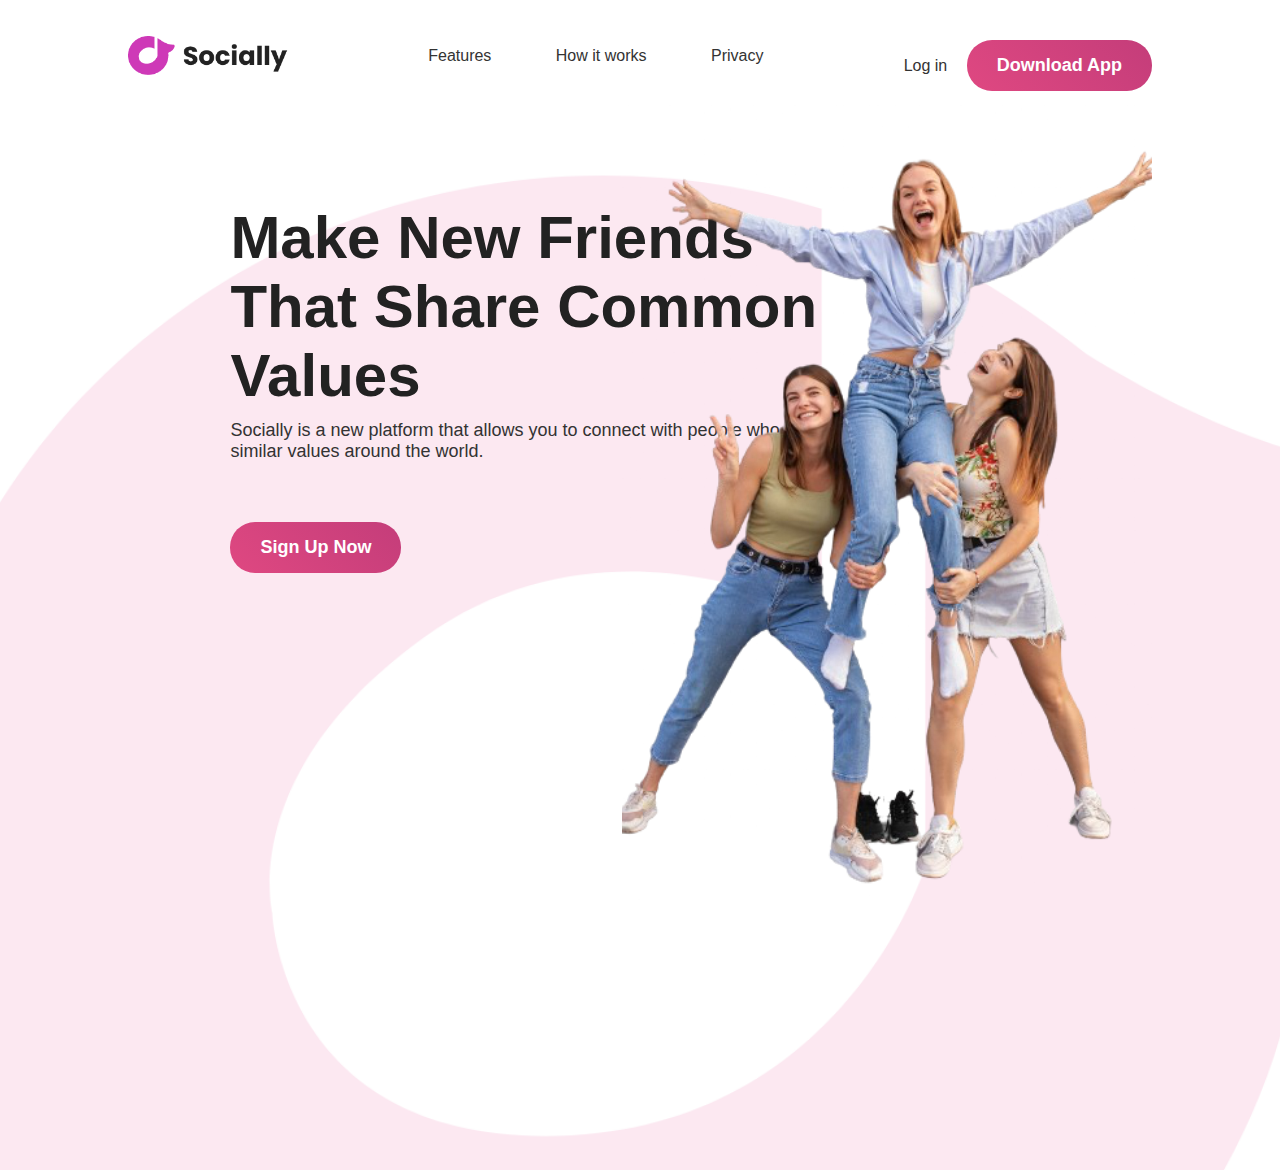
<file: index.html>
<!DOCTYPE html>
<html>
<head>
    <title>Animated Website Design - Easy Tutorials</title>
    <meta name="viewport" content="width=device-width, initial-scale=1.0">
    <link rel="stylesheet" href="style.css">
</head>
<body>
    <div class="hero">
        <nav>
            <img src="images/logo.png" class="logo">
            <ul>
                <li><a href="#">Features</a></li>
                <li><a href="#">How it works</a></li>
                <li><a href="#">Privacy</a></li>
            </ul>
            <div>
                <a href="#" class="login-btn">Log in</a>
                <a href="#" class="btn">Download App</a>
            </div>
        </nav>
        <div class="content"> 
            <h1> Make New Friends<br>That Share Common Values</h1>
            <p>Socially is a new platform that allows you to connect with people who share similar values around the world.</p>
            <a href="signup.html" class="btn">Sign Up Now</a>
        </div>
        <img src="images/pic.png" class="feature-img">
         <!-- New image you want to add -->
    </div> <!-- Closing the .hero div here -->
</body>
</html>
</file>
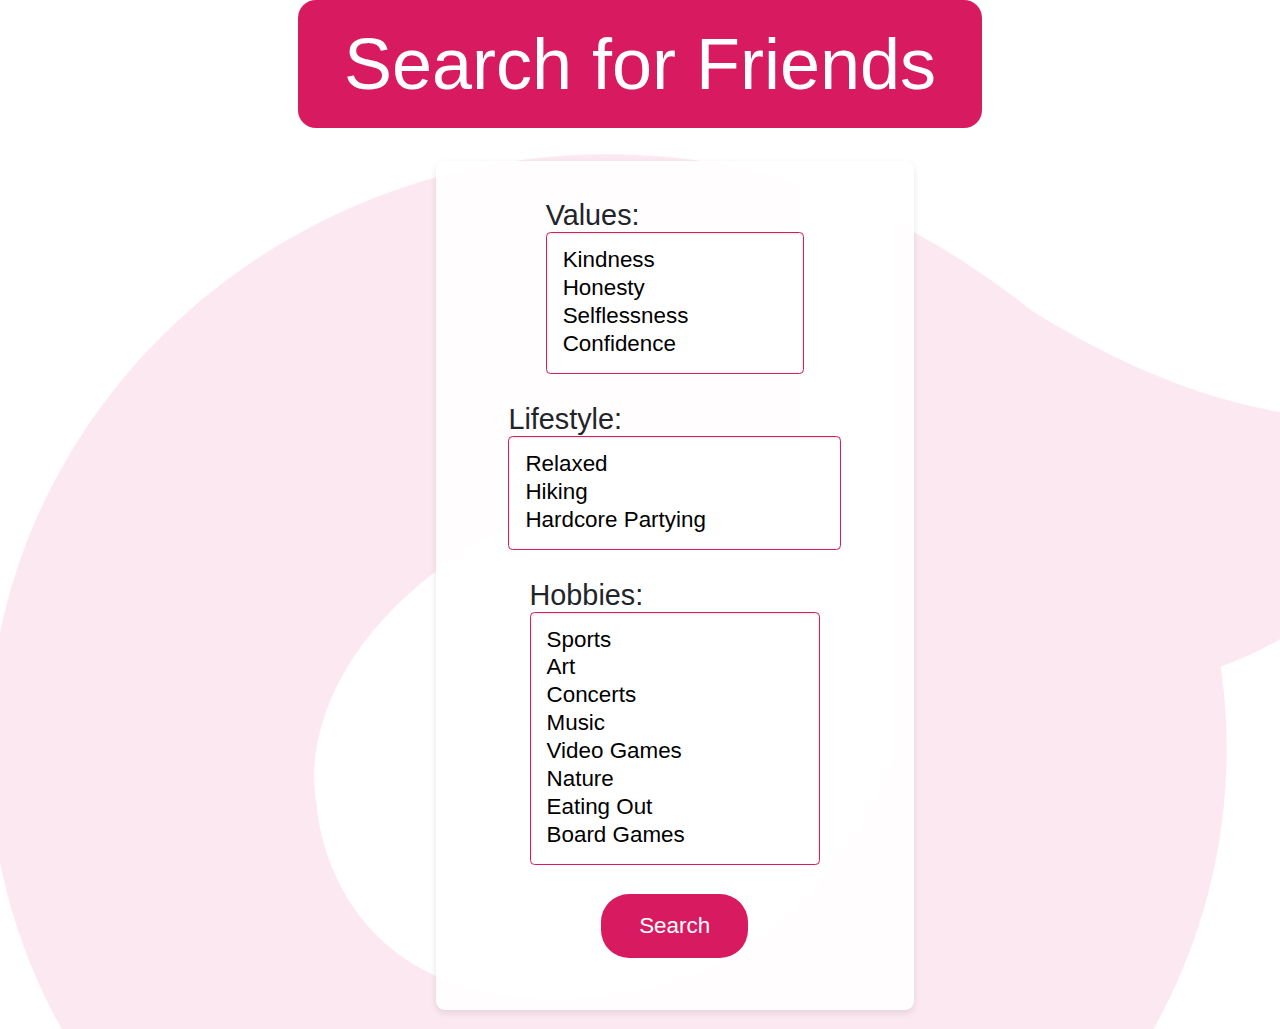
<file: search.html>
<!DOCTYPE html>
<html lang="en">
<head>
    <meta charset="UTF-8">
    <meta name="viewport" content="width=device-width, initial-scale=1.0">
    <title>Find Friends with Similar Interests</title>
    <link rel="stylesheet" href="search-style.css">
</head>
<body>
    <header>
        <button type="button">
            <h1>Search for Friends</h1>
        </button>
    </header>

    <main>
        <section id="filters">
            <form id="searchForm">
                <div class="form-group">
                    <label for="values">Values:</label>
                    <select name="values" id="values" multiple size="4">
                        <option value="kindness">Kindness</option>
                        <option value="honesty">Honesty</option>
                        <option value="selflessness">Selflessness</option>
                        <option value="confidence">Confidence</option>
                    </select>
                </div>
                
                <div class="form-group">
                    <label for="lifestyle">Lifestyle:</label>
                    <select name="lifestyle" id="lifestyle" multiple size="3">
                        <option value="relaxed">Relaxed</option>
                        <option value="hiking">Hiking</option>
                        <option value="hardcore partying">Hardcore Partying</option>
                    </select>
                </div>
                
                <div class="form-group">
                    <label for="hobbies">Hobbies:</label>
                    <select name="hobbies" id="hobbies" multiple size="8">
                        <option value="sports">Sports</option>
                        <option value="art">Art</option>
                        <option value="concerts">Concerts</option>
                        <option value="music">Music</option>
                        <option value="video games">Video Games</option>
                        <option value="nature">Nature</option>
                        <option value="eating out">Eating Out</option>
                        <option value="board games">Board Games</option>
                    </select>
                </div>

                <button type="submit">Search</button>
            </form>
        </section>

        <section id="profileResults">
            <!-- User profiles will be dynamically inserted here -->
        </section>
    </main>

    <script src="script.js"></script>
</body>
</html>
</file>
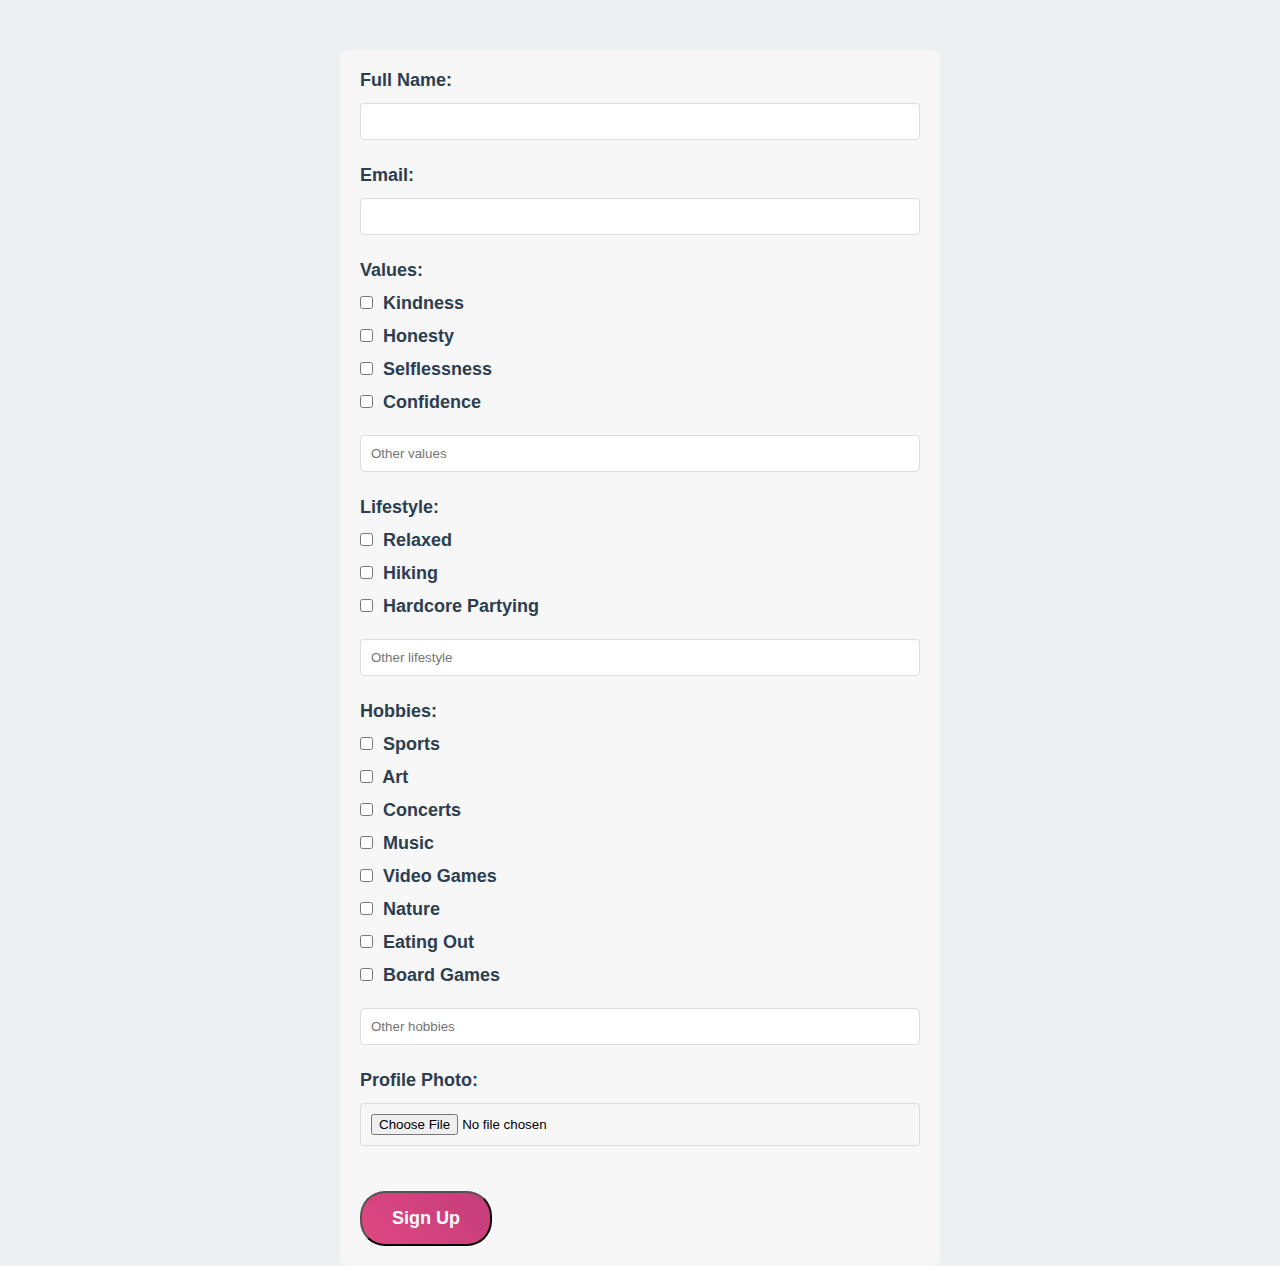
<file: signup.html>
<!DOCTYPE html>
<html lang="en">
<head>
    <meta charset="UTF-8">
    <title>Sign Up - Socially</title>
    <link rel="stylesheet" href="style.css">
</head>
<body>
    <form id="signup-form" action="/submit-form-endpoint" method="POST" enctype="multipart/form-data">
        <div class="form-group">
            <label for="name">Full Name:</label>
            <input type="text" id="name" name="name" required>
        </div>
        
        <div class="form-group">
            <label for="email">Email:</label>
            <input type="email" id="email" name="email" required>
        </div>
        
        <div class="form-group">
            <label>Values:</label>
            <div class="checkbox-group">
                <label><input type="checkbox" name="values" value="kindness"> Kindness</label>
                <label><input type="checkbox" name="values" value="honesty"> Honesty</label>
                <label><input type="checkbox" name="values" value="selflessness"> Selflessness</label>
                <label><input type="checkbox" name="values" value="confidence"> Confidence</label>
            </div>
            <input type="text" id="other-values" name="other_values" placeholder="Other values">
        </div>
        
        <div class="form-group">
            <label>Lifestyle:</label>
            <div class="checkbox-group">
                <label><input type="checkbox" name="lifestyle" value="relaxed"> Relaxed</label>
                <label><input type="checkbox" name="lifestyle" value="hiking"> Hiking</label>
                <label><input type="checkbox" name="lifestyle" value="hardcore partying"> Hardcore Partying</label>
            </div>
            <input type="text" id="other-lifestyle" name="other_lifestyle" placeholder="Other lifestyle">
        </div>
        
        <div class="form-group">
            <label>Hobbies:</label>
            <div class="checkbox-group">
                <label><input type="checkbox" name="hobbies" value="sports"> Sports</label>
                <label><input type="checkbox" name="hobbies" value="art"> Art</label>
                <label><input type="checkbox" name="hobbies" value="concerts"> Concerts</label>
                <label><input type="checkbox" name="hobbies" value="music"> Music</label>
                <label><input type="checkbox" name="hobbies" value="video games"> Video Games</label>
                <label><input type="checkbox" name="hobbies" value="nature"> Nature</label>
                <label><input type="checkbox" name="hobbies" value="eating out"> Eating Out</label>
                <label><input type="checkbox" name="hobbies" value="board games"> Board Games</label>
            </div>
            <input type="text" id="other-hobbies" name="other_hobbies" placeholder="Other hobbies">
        </div>
        
        <div class="form-group">
            <label for="photo">Profile Photo:</label>
            <input type="file" id="photo" name="photo" accept="image/*">
        </div>
        
        <button type="submit" class="btn">Sign Up</button>
    </form>

    <script>
        function handleFormSubmit(event) {
            event.preventDefault(); // Prevent the default form submission

            // Mock a server response
            setTimeout(function() {
                alert("Mock server response: Form submission successful!");

                // Redirect to the home page after successful submission
                window.location.href = 'index.html'; // Replace 'index.html' with the URL of your home page
            }, 1000); // Simulate a delay of 1 second
        }

        // Attach the event listener to the form
        window.addEventListener('DOMContentLoaded', function() {
            document.getElementById('signup-form').addEventListener('submit', handleFormSubmit);
        });
    </script>
</body>
</html>
</file>
<file: style.css>
/* Base styles */
* {
    margin: 0;
    padding: 0;
    box-sizing: border-box;
    font-family: 'Poppins', sans-serif;
}

/* Hero section */
.hero {
    width: 100%;
    min-height: 130vh;
    background-image: url(images/back-image.png);
    background-position: center;
    background-size: cover;
    padding: 10px 10%;
    overflow: hidden;
}

/* Navigation bar */
nav {
    padding: 10px 0;
    display: flex;
    align-items: center;
    justify-content: space-between;
}

.logo {
    width: 160px;
}

nav ul li {
    display: inline-block;
    list-style: none;
    margin: 0px 30px;
}

nav ul li a {
    text-decoration: none;
    color: #333;
    font-weight: 400;
}

.login-btn {
    text-decoration: none;
    color: #333;
    margin-right: 15px;
    font-weight: 400;
}

/* Button styles */
.btn {
    display: inline-block;
    text-decoration: none;
    padding: 20px 40px;
    color: #fff;
    background-image: linear-gradient(45deg, #df4881, #c43d7a);
    font-size: 20px;
    border-radius: 30px;
    border-top-right-radius: 0;
    transition: 0.5s;
}

/* Content section */
.content {
    max-width: 600px;
    margin-top: 10%;
    margin-left: 10%;
}

.content h1 {
    font-size: 60px;
    color: #222;
    text-align: left;
}

.content p {
    color: #333;
    font-size: 18px;
    text-align: left;
    margin: 10px 0 40px;
}

/* Adjust button hover effect */
.btn:hover {
    border-top-right-radius: 30px;
}

/* Feature image */
.feature-img {
    width: 530px;
    position: absolute;
    bottom: 0;
    right: 10%;
}

/* Authentication links alignment */
nav .auth-links {
    display: flex;
    justify-content: flex-end;
}

/* ... additional styles ... */


/* Additional styles for the button */
.btn {
    display: inline-block;
    text-align: center;
    text-decoration: none;
    padding: 15px 30px;
    color: white;
    border-radius: 25px; /* Adjust for rounded corners */
    background-image: linear-gradient(45deg, #df4881, #c43d7a); /* Gradient background */
    font-size: 18px; /* Larger font size */
    font-weight: bold; /* Bolder font */
    margin-top: 20px; /* Spacing above the button */
    cursor: pointer; /* Hand cursor on hover */
}
.signup-btn {
    padding: 20px 60px; /* Even more padding for a larger button */
    font-size: 20px; /* Larger font size for the sign-up button text */
    /* You can also adjust the border-radius if you want to change the button's shape */
    border-radius: 35px;
    /* Add any other specific styles for the sign-up button here */
}
/* General Form Styles */
form {
    max-width: 600px;
    margin: 50px auto;
    padding: 20px;
    background: #f7f7f7;
    border-radius: 8px;
}

.form-group {
    margin-bottom: 20px;
}

.form-group label {
    display: block;
    margin-bottom: 5px;
}

.form-group input[type="text"],
.form-group input[type="email"],
.form-group input[type="file"] {
    width: 100%;
    padding: 10px;
    border: 1px solid #ddd;
    border-radius: 4px;
}

.checkbox-group {
    margin-bottom: 10px;
}

.checkbox-group label {
    display: block;
    margin-bottom: 5px;
}

.checkbox-group input[type="checkbox"] {
    margin-right: 5px;
}

/* Enhancements for the overall search form */
#search-form {
    max-width: 800px; /* Adjusted for a wider form */
    margin: 40px auto; /* More vertical margin for better spacing */
    padding: 40px; /* More padding for a larger form area */
    background: #ffffff; /* Pure white for a clean look */
    border-radius: 16px; /* Larger border radius for a softer look */
    box-shadow: 0 8px 16px rgba(0, 0, 0, 0.1); /* Softer shadow for depth */
    transition: all 0.3s ease-in-out;
}

/* Hover effect for the form to add interactivity */
#search-form:hover {
    box-shadow: 0 16px 32px rgba(0, 0, 0, 0.2);
    transform: translateY(-3px); /* Small lift */
}

/* Form Group Enhancements */
.form-group {
    display: flex;
    flex-direction: column;
    margin-bottom: 25px; /* Increased spacing */
}

.form-group label {
    font-size: 18px; /* Larger font size for readability */
    color: #2c3e50; /* A deeper shade for a richer look */
    margin-bottom: 12px; /* More space between label and input */
    font-weight: 600; /* Slightly bolder labels */
}

/* Select Elements Enhancements */
.form-group select {
    padding: 18px; /* More padding for a larger touch area */
    border: 1px solid #ccd1d9; /* Updated border color for more subtlety */
    border-radius: 8px; /* Softer radius */
    background-color: #eef1f5; /* A softer off-white background for the input */
    color: #2c3e50; /* Darker text color for better readability */
    font-size: 16px; /* Increased font size */
    transition: all 0.3s ease-in-out;
}

.form-group select:focus {
    border-color: #3498db; /* Focus color to match button */
    outline: none; /* Removes the default focus outline */
}

/* Base styles */
body, html {
    height: 100%;
    margin: 0;
    padding: 0;
    font-family: 'Helvetica Neue', Helvetica, Arial, sans-serif;
    background: #ecf0f1; /* Adding a light background color for overall design */
}
</file>
<file: search-style.css>
/* Base styles for the body */
body {
    background-image: url('images/back-image.png'); /* Background image */
    background-size: cover; /* Cover the entire viewport */
    background-repeat: no-repeat; /* No repeating of the background image */
    background-position: center; /* Center the background image */
    font-family: 'Roboto', 'Helvetica Neue', Arial, sans-serif;
    color: #212529;
    margin: 0;
    padding: 0;
    display: flex;
    flex-direction: column;
    align-items: center;
    justify-content: center;
    min-height: 100vh;
}

/* Header styles */
header {
    text-align: center; /* Center-align the header content */
}

header button {
    background-color: #D81B60; /* Dark hot pink background color for the button */
    color: white; /* White color for button text */
    padding: 14px 28px; /* Slightly reduced padding */
    border: none; /* No border */
    border-radius: 18px; /* Slightly less rounded corners for the button */
    cursor: pointer; /* Cursor on hover */
    transition: background-color 0.3s; /* Smooth transition for hover effect */
    font-size: 1.15em; /* Slightly smaller font size for the button text */
}

header button:hover {
    background-color: #FF4081; /* Lighter hot pink on hover */
}

header h1 {
    font-size: 4.5rem; /* Slightly smaller font size for the header */
    color: white; /* White color for header text */
    font-weight: 300;
    margin: 0; /* Remove margin for the header */
    padding: 9px 18px; /* Slightly reduced padding around header text */
    border-radius: 9px; /* Slightly less rounded corners */
}

/* Form container styles */
#searchForm {
    background-color: rgba(255, 255, 255, 0.9); /* Semi-transparent white background for the form */
    border-radius: 9px; /* Slightly less rounded corners */
    box-shadow: 0 3px 7px rgba(0, 0, 0, 0.1); /* Slightly reduced shadow effect */
    width: 90%;
    max-width: 475px; /* Slightly reduced maximum width */
    margin: 19px;
    padding: 38px; /* Slightly reduced padding */
    display: flex;
    flex-direction: column;
    align-items: center;
}

/* Label styles for Values, Lifestyle, and Hobbies */
#searchForm .form-group > label {
    font-size: 1.8rem; /* Slightly smaller font size for labels */
    margin-bottom: 9px; /* Slightly less space below the label */
}

/* Input styles */
.form-group input[type="text"],
.form-group input[type="email"],
.form-group select {
    width: 100%;
    padding: 14px;
    margin-bottom: 28px; /* Slightly reduced margin-bottom */
    border: 1px solid #D81B60; /* Pink border color */
    border-radius: 4.5px; /* Slightly less rounded corners */
    box-shadow: inset 0 0.9px 2.7px rgba(0, 0, 0, 0.1); /* Slightly reduced shadow */
    font-size: 1.4rem; /* Slightly smaller font size */
}

/* Focus styles for inputs */
.form-group input[type="text"]:focus,
.form-group input[type="email"]:focus,
.form-group select:focus {
    border-color: #FFB6C1; /* Light pink border color on focus */
    box-shadow: inset 0 0.9px 2.7px rgba(0, 0, 0, 0.2); /* Slightly darker inner shadow on focus */
}

/* Button styles */
button {
    background-color: #D81B60;
    color: white;
    padding: 19px 38px; /* Slightly reduced padding */
    border-radius: 28px; /* Slightly less rounded corners */
    border: none;
    cursor: pointer;
    transition: background-color 0.3s;
    font-size: 1.4rem; /* Slightly smaller font size */
    margin-bottom: 0.9rem; /* Slightly reduced margin-bottom */
}
</file>
